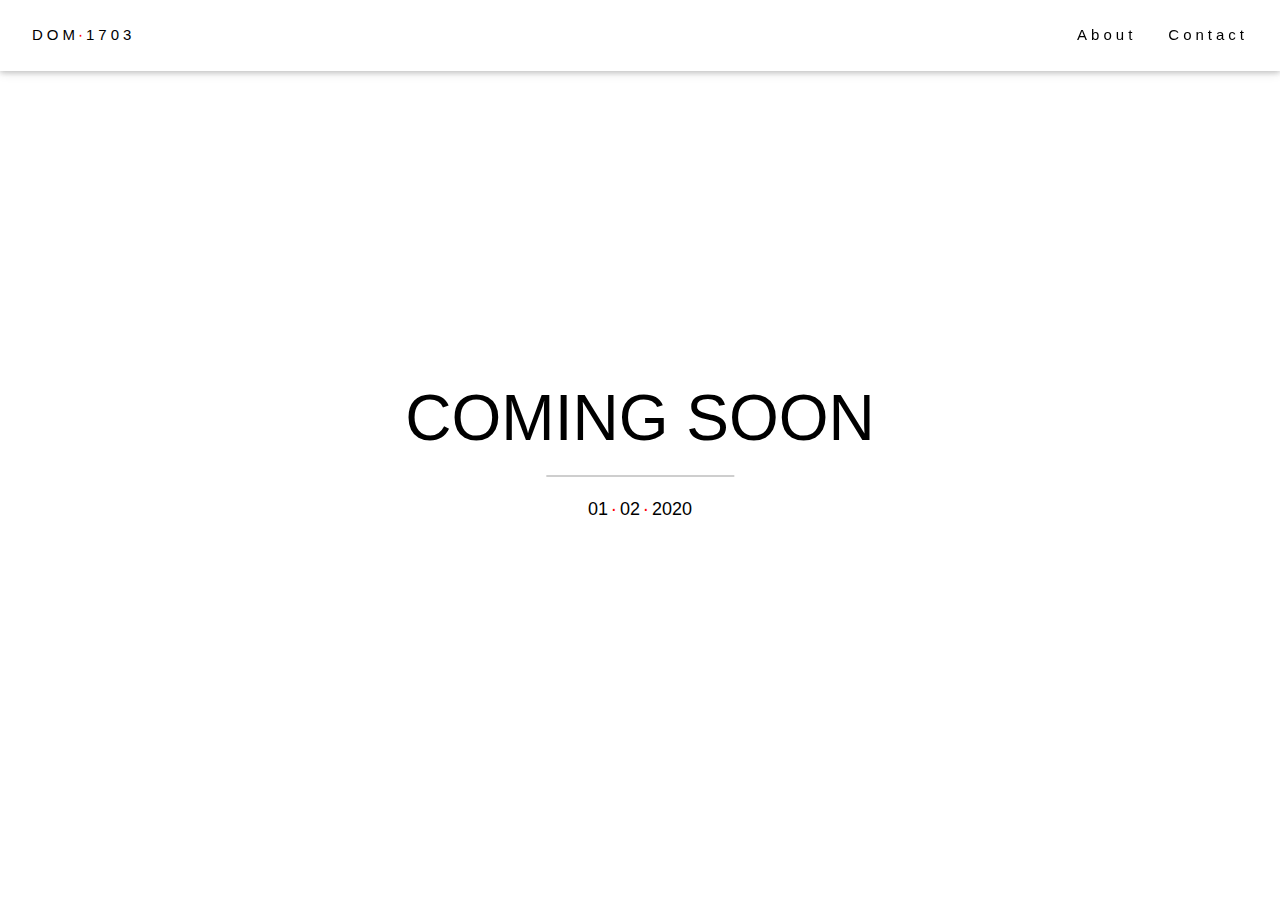
<file: index.html>
<!DOCTYPE html>
<html lang="en">
<head>
    <meta charset="UTF-8">
    <meta name="viewport" content="width=device-width, initial-scale=1.0">
    <title>ДОМ1703</title>
    <link rel="stylesheet" href="main.css">
    <link rel="stylesheet" href="https://www.w3schools.com/w3css/4/w3.css">
</head>
<body>
    
    <div class="w3-top">
        <div class="w3-bar w3-white w3-wide w3-padding w3-card">
                <a href="index.html" class="w3-bar-item w3-button w3-padding-16">DOM<b>·</b>1703</a>
                <div class="w3-right w3-hide-small">
                    <a href="about.html" class="w3-bar-item w3-button w3-padding-16">About</a>
                    <a href="contacts.html" class="w3-bar-item w3-button w3-padding-16">Contact</a>
                </div>
        </div>
    </div>
    
    <hr id="home">
    <div class="w3-main w3-content w3-padding" style="max-width:1200px;margin-top:600px">
        <div class="w3-display-middle">
            <h1 class="w3-jumbo w3-animate-top">COMING SOON</h1>
            <hr class="w3-border-grey" style="margin:auto;width:40%">
            <p class="w3-large w3-center">01<b> · </b>02<b> · </b>2020</p>
        </div>
    </div>
    </hr>
</body>
</html>
</file>
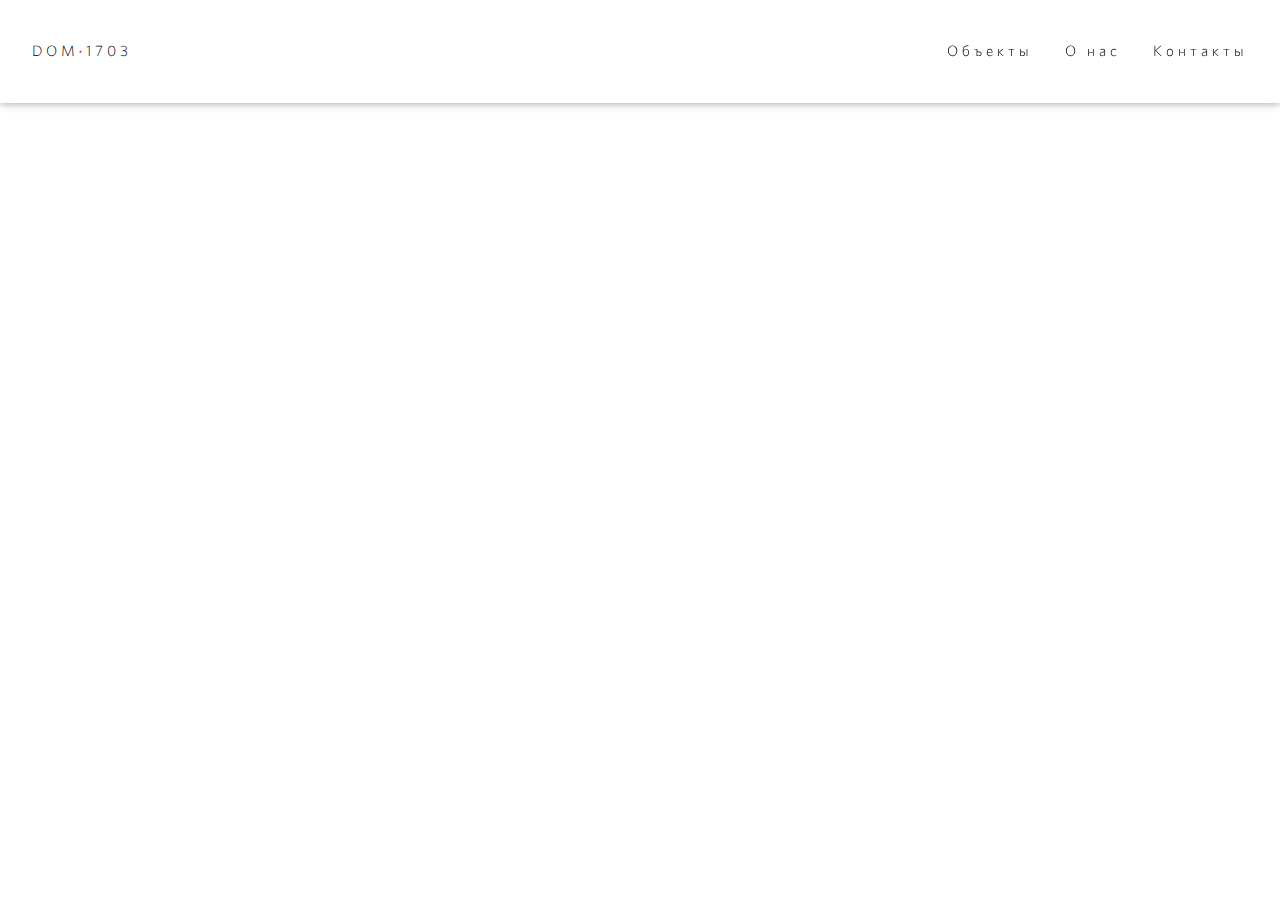
<file: about.html>
<!DOCTYPE html>
<html lang="en">
<head>
    <meta charset="UTF-8">
    <meta name="viewport" content="width=device-width, initial-scale=1.0">
    
    <title>ДОМ1703</title>
    
    <link rel="stylesheet" href="https://www.w3schools.com/w3css/4/w3.css">
    <link rel="stylesheet" href="main.css">
    
</head>
<body>

    <div class="w3-top">
        <div class="w3-bar w3-white w3-wide w3-padding w3-card">
            <a href="main.html" class="w3-bar-item w3-button w3-padding-32" >DOM<b>·</b>1703</a>
                <div class="w3-right w3-hide-small">
                    <a href="deal.html" class="w3-bar-item w3-button w3-padding-32">Объекты</a>
                    <a href="about.html" class="w3-bar-item w3-button w3-padding-32">О нас</a>
                    <a href="contacts.html" class="w3-bar-item w3-button w3-padding-32">Контакты</a>
                </div>
        </div>
    </div>

    <div class="w3-main" style="max-width:1100px;margin-top:120px;margin-bottom:80px"></div>

    
</body>
</html>
</file>
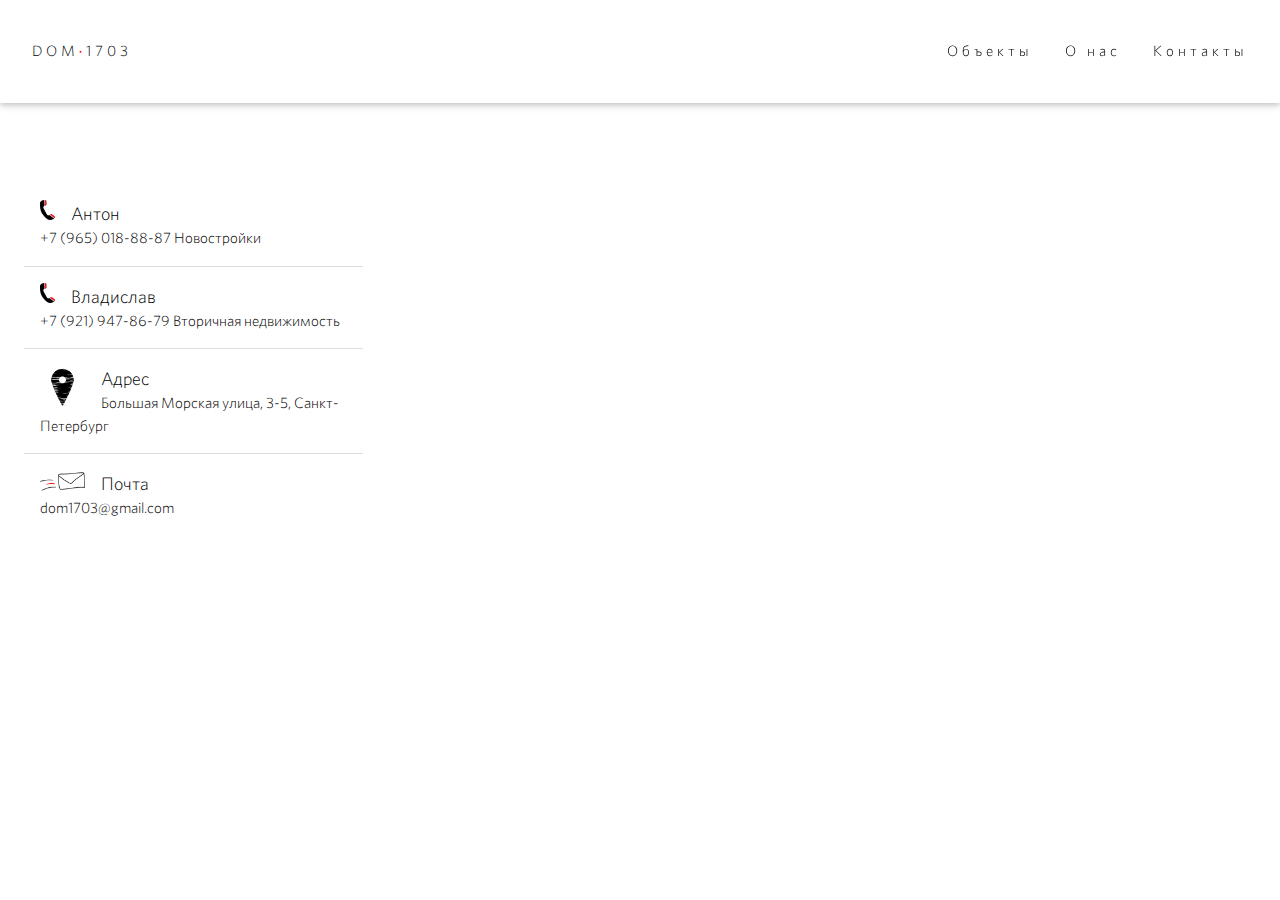
<file: contacts.html>
<!DOCTYPE html>
<html lang="en">
<head>
    <meta charset="UTF-8">
    <meta name="viewport" content="width=device-width, initial-scale=1.0">
    
    <title>ДОМ1703</title>
    
    <link rel="stylesheet" href="https://www.w3schools.com/w3css/4/w3.css">
    <link rel="stylesheet" href="main.css">
    
</head>
<body>

    <div class="w3-top">
        <div class="w3-bar w3-white w3-wide w3-padding w3-card">
            <a href="main.html" class="w3-bar-item w3-button w3-padding-32" >DOM<b>·</b>1703</a>
                <div class="w3-right w3-hide-small">
                    <a href="deal.html" class="w3-bar-item w3-button w3-padding-32">Объекты</a>
                    <a href="about.html" class="w3-bar-item w3-button w3-padding-32">О нас</a>
                    <a href="contacts.html" class="w3-bar-item w3-button w3-padding-32">Контакты</a>
                </div>
        </div>
    </div>
    <div class="w3-main" style="max-width:1100px;margin-top:120px;margin-bottom:80px">
    <div class="w3-container w3-padding-32">  
        <footer class="w3-row-padding w3-padding-32 ">
          <div class="w3-left">
            
            <ul class="w3-ul w3-hoverable">
              <li class="w3-padding-16">
                <img src="img/phone.png" class="w3-left w3-margin-right" style="width:15px">
                <span class="w3-large">Антон</span><br>
                <span>+7 (965) 018-88-87</span>
                <span>Новостройки</span>
              </li>
              <li class="w3-padding-16">
                <img src="img/phone.png" class="w3-left w3-margin-right" style="width:15px">
                <span class="w3-large">Владислав</span><br>
                <span>+7 (921) 947-86-79</span>
                <span>Вторичная недвижимость</span>
              </li>
              <li class="w3-padding-16">
                <img src="img/geo.png" class="w3-left w3-margin-right" style="width:45px">
                <span class="w3-large">Адрес</span><br>
                <span>Большая Морская улица, 3-5, Санкт-Петербург</span>
              </li>
              <li class="w3-padding-16">
                <img src="img/mail.png" class="w3-left w3-margin-right" style="width:45px">
                <span class="w3-large">Почта</span><br>
                <span>dom1703@gmail.com</span>
              </li> 
               
            </ul>
        </div>
        </footer>
        </div>
        </div>
</body>
</html>
</file>
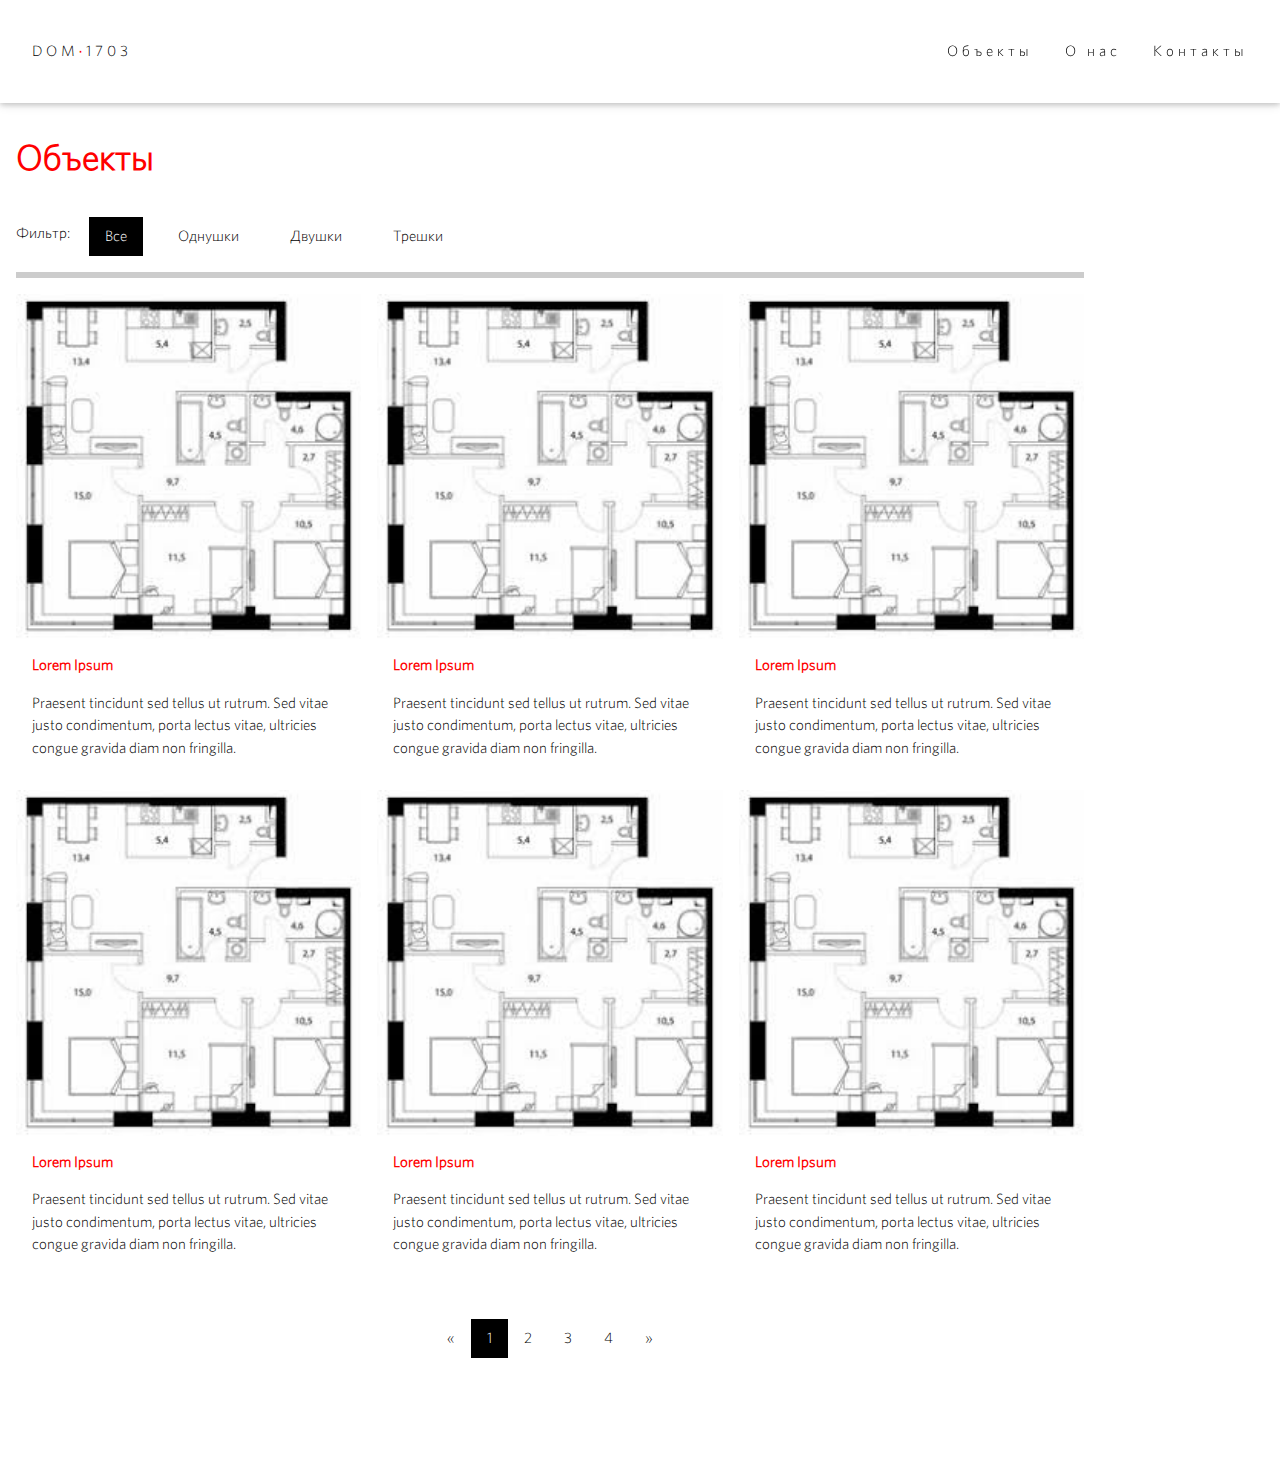
<file: deal.html>
<!DOCTYPE html>
<html lang="en">
<head>
    <meta charset="UTF-8">
    <meta name="viewport" content="width=device-width, initial-scale=1.0">
    
    <title>ДОМ1703</title>
    
    <link rel="stylesheet" href="https://www.w3schools.com/w3css/4/w3.css">
    <link rel="stylesheet" href="main.css">
    
</head>
<body>

    <div class="w3-top">
        <div class="w3-bar w3-white w3-wide w3-padding w3-card">
          <a href="main.html" class="w3-bar-item w3-button w3-padding-32" >DOM<b>·</b>1703</a>
                <div class="w3-right w3-hide-small">
                    <a href="deal.html" class="w3-bar-item w3-button w3-padding-32">Объекты</a>
                    <a href="about.html" class="w3-bar-item w3-button w3-padding-32">О нас</a>
                    <a href="contacts.html" class="w3-bar-item w3-button w3-padding-32">Контакты</a>
                </div>
        </div>
    </div>


    <!-- !PAGE CONTENT! -->
<div class="w3-main" style="max-width:1100px;margin-top:120px;margin-bottom:80px">

  <!-- Header -->
  <header id="obj">
    <a href="#"><img src="img/deal/apartments.png" style="width:124px;" class="w3-right w3-margin w3-hide-large w3-hover-opacity"></a>
    <div class="w3-container">
    <h1><b>Объекты</b></h1>
    <div class="w3-section w3-bottombar w3-padding-16">
      <span class="w3-margin-right">Фильтр:</span> 
      <button class="w3-button w3-black">Все</button>
      <button class="w3-button w3-white"><i class="fa fa-diamond w3-margin-right"></i>Однушки</button>
      <button class="w3-button w3-white w3-hide-small"><i class="fa fa-photo w3-margin-right"></i>Двушки</button>
      <button class="w3-button w3-white w3-hide-small"><i class="fa fa-map-pin w3-margin-right"></i>Трешки</button>
    </div>
    </div>
  </header>
  
  <!-- First Photo Grid-->
  <div class="w3-row-padding">
    <div class="w3-third w3-container w3-margin-bottom">
      <img src="img/deal/1.jpg" alt="Norway" style="width:100%" class="w3-hover-opacity">
      <div class="w3-container w3-white">
        <p><b>Lorem Ipsum</b></p>
        <p>Praesent tincidunt sed tellus ut rutrum. Sed vitae justo condimentum, porta lectus vitae, ultricies congue gravida diam non fringilla.</p>
      </div>
    </div>
    <div class="w3-third w3-container w3-margin-bottom">
      <img src="img/deal/1.jpg" alt="Norway" style="width:100%" class="w3-hover-opacity">
      <div class="w3-container w3-white">
        <p><b>Lorem Ipsum</b></p>
        <p>Praesent tincidunt sed tellus ut rutrum. Sed vitae justo condimentum, porta lectus vitae, ultricies congue gravida diam non fringilla.</p>
      </div>
    </div>
    <div class="w3-third w3-container">
      <img src="img/deal/1.jpg" alt="Norway" style="width:100%" class="w3-hover-opacity">
      <div class="w3-container w3-white">
        <p><b>Lorem Ipsum</b></p>
        <p>Praesent tincidunt sed tellus ut rutrum. Sed vitae justo condimentum, porta lectus vitae, ultricies congue gravida diam non fringilla.</p>
      </div>
    </div>
  </div>
  
  <!-- Second Photo Grid-->
  <div class="w3-row-padding">
    <div class="w3-third w3-container w3-margin-bottom">
      <img src="img/deal/1.jpg" alt="Norway" style="width:100%" class="w3-hover-opacity">
      <div class="w3-container w3-white">
        <p><b>Lorem Ipsum</b></p>
        <p>Praesent tincidunt sed tellus ut rutrum. Sed vitae justo condimentum, porta lectus vitae, ultricies congue gravida diam non fringilla.</p>
      </div>
    </div>
    <div class="w3-third w3-container w3-margin-bottom">
      <img src="img/deal/1.jpg" alt="Norway" style="width:100%" class="w3-hover-opacity">
      <div class="w3-container w3-white">
        <p><b>Lorem Ipsum</b></p>
        <p>Praesent tincidunt sed tellus ut rutrum. Sed vitae justo condimentum, porta lectus vitae, ultricies congue gravida diam non fringilla.</p>
      </div>
    </div>
    <div class="w3-third w3-container">
      <img src="img/deal/1.jpg" alt="Norway" style="width:100%" class="w3-hover-opacity">
      <div class="w3-container w3-white">
        <p><b>Lorem Ipsum</b></p>
        <p>Praesent tincidunt sed tellus ut rutrum. Sed vitae justo condimentum, porta lectus vitae, ultricies congue gravida diam non fringilla.</p>
      </div>
    </div>
  </div>

  <!-- Pagination -->
  <div class="w3-center w3-padding-32">
    <div class="w3-bar">
      <a href="#" class="w3-bar-item w3-button w3-hover-black">«</a>
      <a href="#" class="w3-bar-item w3-black w3-button">1</a>
      <a href="#" class="w3-bar-item w3-button w3-hover-black">2</a>
      <a href="#" class="w3-bar-item w3-button w3-hover-black">3</a>
      <a href="#" class="w3-bar-item w3-button w3-hover-black">4</a>
      <a href="#" class="w3-bar-item w3-button w3-hover-black">»</a>
    </div>
  </div>

</body>
</html>
</file>
<file: main.css>
@font-face{font-family: MyLogoFont;src: url("fonts/logofont.ttf");}

body{font-family: MyLogoFont;}

.mySlides {display:none}
.w3-tag, .fa {cursor:pointer}
.w3-tag {height:15px;width:15px;padding:15;margin-top:6px}

b
{
  color: red;
  font-family: MyLogoFont;
}

.bgimg-1 
{
    background-image: url('img/logo_1.jpg');
    min-height: 100%;
}

@media only screen and (max-device-width: 800px) 
{
  .bgimg-1 {
    background-attachment: scroll;
    min-height: 400px;
  }
}
</file>
